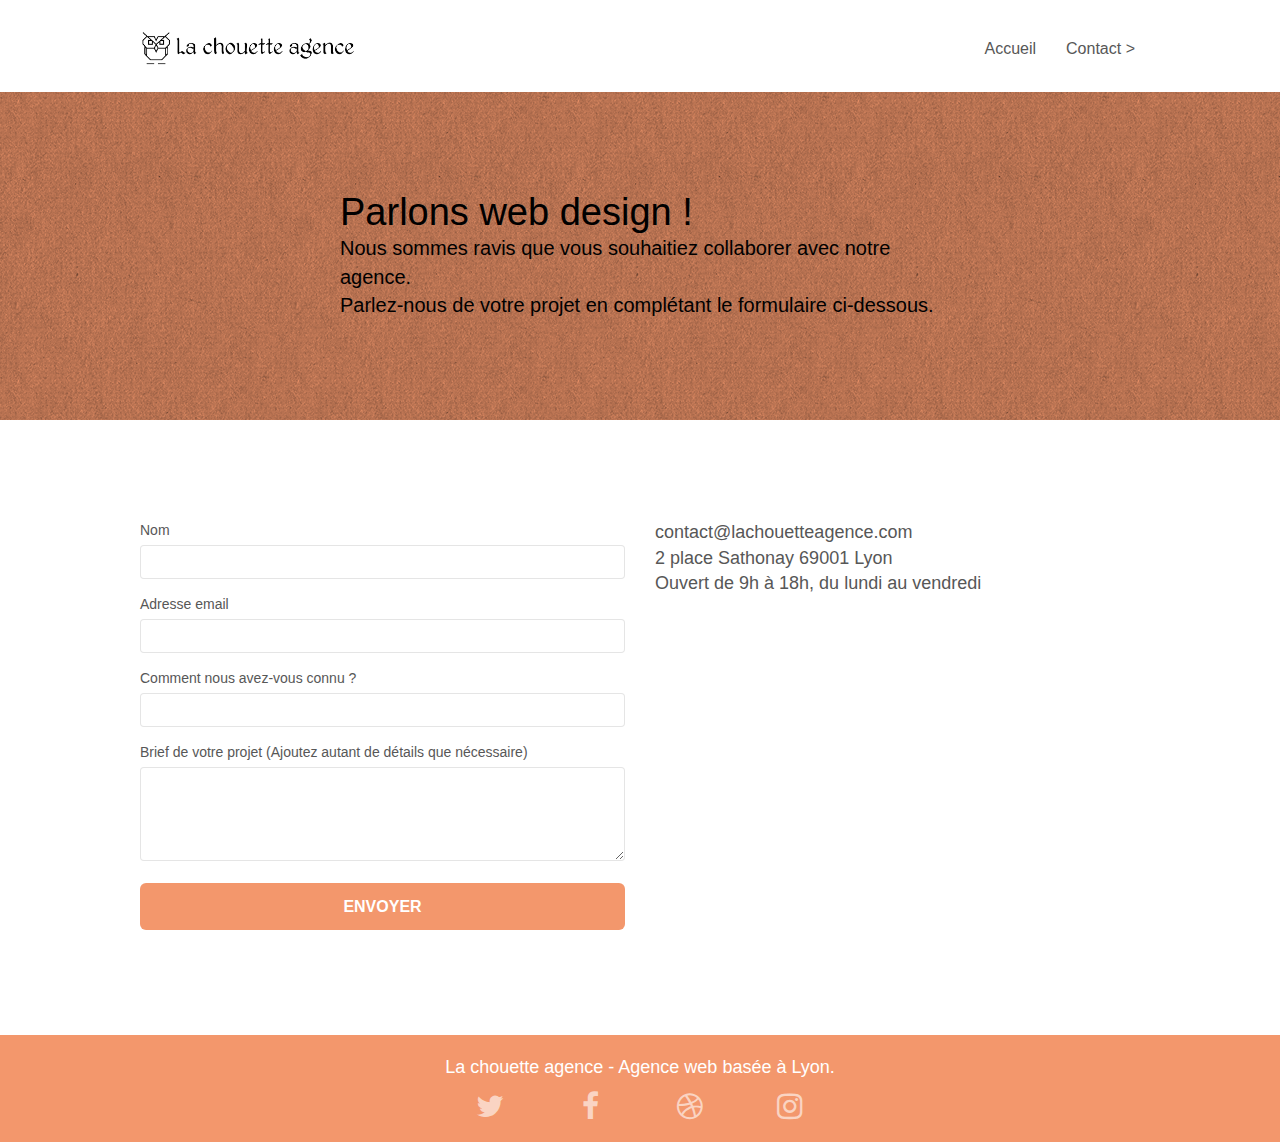
<file: page2.html>
<!doctype html>
<html lang="fr">
<head>
    <meta charset="utf-8">
	<meta name="title"
		content="En combinant notre créativité et notre savoir-faire, nous mettrons en valeur votre marque. Nous travaillons pour les micro-entreprises, les PME et les grandes entreprises.(plagié sur le premier site web venu)">
	<meta name="keywords" content="agence design lyon, création site web, site web lyon">
	<meta name="description" content="">
	<meta name="viewport" content="width=device-width, initial-scale=1.0, viewport-fit=cover">
	<link rel="shortcut icon" type="image/png" href="favicon.jpg">

	<link rel="stylesheet" type="text/css" href="./css/bootstrap.css">
	<link rel="stylesheet" type="text/css" href="style.css">
	<link rel="stylesheet" type="text/css" href="./css/font-awesome.css">
	<link rel="stylesheet" type="text/css" href="./css/et-line.css">


	<script src="./js/jquery-2.1.0.js"></script>
	<script src="./js/bootstrap.js"></script>
	<script src="./js/blocs.js"></script>
	<script src="./js/jquery.touchSwipe.js" defer></script>
	<script src="./js/gmaps.js"></script>
    <title>Contactez-nous !</title>

    
<!-- Analytics -->
 
<!-- Analytics END -->
    
</head>
<body>
<!-- Principal conteneur -->
<div class="page-container">
    
<!-- bloc-0 -->
<div class="bloc bgc-white l-bloc " id="bloc-0">
	<div class="container bloc-sm">
		<nav class="navbar row">
			<div class="navbar-header">
				<a class="navbar-brand" href="index.html"><img src="img/la-chouette-agence.png" alt="atlanta web design logo" height="40" /></a>
				<button id="nav-toggle" type="button" class="ui-navbar-toggle navbar-toggle" data-toggle="collapse" data-target=".navbar-1">
					<span class="sr-only">Toggle navigation</span><span class="icon-bar"></span><span class="icon-bar"></span><span class="icon-bar"></span>
				</button>
			</div>
			<div class="collapse navbar-collapse navbar-1 special-dropdown-nav">
				<ul class="site-navigation nav navbar-nav">
					<li>
						<a href="index.html">Accueil</a>
					</li>
					<li>
					</li>
					<li>
						<a href="page2.html">Contact &gt;</a>
					</li>
				</ul>
			</div>
		</nav>
	</div>
</div>
<!-- bloc-0 END -->

<!-- bloc-6 -->
<div class="bloc bg-dots-bg bg-repeat bgc-atomic-tangerine d-bloc bloc-bg-texture texture-paper" id="bloc-6">
	<div class="container bloc-lg">
		<div class="row">
			<div class="col-sm-12">
				<h1 class="hero-bloc-text tc-white2">
					Parlons web design !
				</h1>
				<p class="mg-lg tc-white2 tight-width-whitespace">
					Nous sommes ravis que vous souhaitiez collaborer avec notre agence.<br>
					Parlez-nous de votre projet en complétant le formulaire ci-dessous.
				</p>
			</div>
		</div>
	</div>
</div>
<!-- bloc-6 END -->

<!-- bloc-7 -->
<div class="bloc bgc-white l-bloc" id="bloc-7">
	<div class="container bloc-lg">
		<div class="row">
			<div class="col-sm-6">
				<form id="form_1" novalidate success-msg="Your message has been sent." fail-msg="Sorry it seems that our mail server is not responding, Sorry for the inconvenience!">
					<div class="form-group">
						<label>
							Nom
						</label>
						<input id="name" class="form-control" required />
					</div>
					<div class="form-group">
						<label>
							Adresse email
						</label>
						<input id="email" class="form-control" type="email" required />
					</div>
					<div class="form-group">
						<label>
							Comment nous avez-vous connu ?
						</label>
						<input class="form-control" type="email" required id="input_504" />
					</div>
					<div class="form-group">
						<label>
							Brief de votre projet (Ajoutez autant de détails que nécessaire)<br>
						</label><textarea id="message" class="form-control" rows="4" cols="50" required></textarea>
					</div> 
					<button class="bloc-button btn btn-lg btn-block cta-hero btn-atomic-tangerine" type="submit">
						Envoyer
					</button>
				</form>
			</div>
			<div class="col-sm-6">
				<p>
					contact@lachouetteagence.com<br>2 place Sathonay 69001 Lyon<br>Ouvert de 9h à 18h, du lundi au vendredi<br>
				</p>
			</div>
		</div>
	</div>
</div>
<!-- bloc-7 END -->

<!-- ScrollToTop Button -->
<a class="bloc-button btn btn-d scrollToTop" onclick="scrollToTarget('1')"><span class="fa fa-chevron-up"></span></a>
<!-- ScrollToTop Button END-->


<!-- Footer - bloc-8 -->
<div class="bloc bgc-atomic-tangerine d-bloc" id="bloc-8">
	<div class="container bloc-sm">
		<div class="row">
			<div class="col-sm-12">
				<p class="text-center white">
					La chouette agence - Agence web basée à Lyon.<br>
				</p>
				<div class="row row-no-gutters social">
					<div class="col-sm-3">
						<div class="text-center">
							<a class="social" href="index.html"><span class="fa fa-twitter icon-md"></span></a>
						</div>
					</div>
					<div class="col-sm-3">
						<div class="text-center">
							<a class="social" href="index.html"><span class="fa fa-facebook icon-md"></span></a>
						</div>
					</div>
					<div class="col-sm-3">
						<div class="text-center">
							<a class="social" href="index.html"><span class="fa fa-dribbble icon-md"></span></a>
						</div>
					</div>
					<div class="col-sm-3">
						<div class="text-center">
							<a class="social" href="index.html"><span
									class="fa fa-instagram icon-md"></span></a>
						</div>
					</div>
				
			</div>
		</div>
	</div>
</div>
<!-- Footer - bloc-8 END -->

</div>
<!-- Principal conteneur END -->
    

</body>
</html>
</file>
<file: style.css>
body {
    margin: 0;
    padding: 0;
    background: #FFF;
    overflow-x: hidden;
    -webkit-font-smoothing: antialiased;
    -moz-osx-font-smoothing: grayscale;
}

a,
button {
    transition: all .3s ease-in-out;
    outline: none!important;
}

a:hover {
    text-decoration: none;
    cursor: pointer;
}

#page-loading-blocs-notifaction {
    position: fixed;
    top: 0;
    bottom: 0;
    width: 100%;
    z-index: 100000;
    background: #FFFFFF url("img/pageload-spinner.gif") no-repeat center center;
}

.bloc {
    width: 100%;
    clear: both;
    background: 50% 50% no-repeat;
    padding: 0 50px;
    -webkit-background-size: cover;
    -moz-background-size: cover;
    -o-background-size: cover;
    background-size: cover;
    position: relative;
}

.bloc .container {
    padding-left: 0;
    padding-right: 0;
}

.bloc-lg {
    padding: 100px 50px;
}

.bloc-md {
    padding: 50px;
}

.bloc-sm {
    padding: 20px 50px;
}

.bg-center,
.bg-l-edge,
.bg-r-edge,
.bg-t-edge,
.bg-b-edge,
.bg-tl-edge,
.bg-bl-edge,
.bg-tr-edge,
.bg-br-edge,
.bg-repeat {
    -webkit-background-size: auto!important;
    -moz-background-size: auto!important;
    -o-background-size: auto!important;
    background-size: auto!important;
}

.bg-repeat {
    background: repeat;
}

.bg-t-edge {
    background: top no-repeat;
}

.bloc-bg-texture::before {
    content: "";
    background-size: 2px 2px;
    position: absolute;
    top: 0;
    bottom: 0;
    left: 0;
    right: 0;
}

.texture-paper::before {
    background: url("img/texture-paper.png");
    background-size: 280px 280px;
}

.b-parallax {
    background-attachment: fixed;
}

.d-bloc {
    color: rgba(255, 255, 255, .7);
}

.d-bloc button:hover {
    color: rgba(255, 255, 255, .9);
}

.d-bloc .icon-round,
.d-bloc .icon-square,
.d-bloc .icon-rounded,
.d-bloc .icon-semi-rounded-a,
.d-bloc .icon-semi-rounded-b {
    border-color: rgba(255, 255, 255, .9);
}

.d-bloc .divider-h span {
    border-color: rgba(255, 255, 255, .2);
}

.d-bloc .a-btn,
.d-bloc .navbar a,
.d-bloc .navbar-brand,
.d-bloc a .icon-sm,
.d-bloc a .icon-md,
.d-bloc a .icon-lg,
.d-bloc a .icon-xl,
.d-bloc h1 a,
.d-bloc h2 a,
.d-bloc h3 a,
.d-bloc h4 a,
.d-bloc h5 a,
.d-bloc h6 a,
.d-bloc p a {
    color: rgba(255, 255, 255, .6);
}

.d-bloc .a-btn:hover,
.d-bloc .navbar a:hover,
.d-bloc .navbar-brand:hover,
.d-bloc a:hover .icon-sm,
.d-bloc a:hover .icon-md,
.d-bloc a:hover .icon-lg,
.d-bloc a:hover .icon-xl,
.d-bloc h1 a:hover,
.d-bloc h2 a:hover,
.d-bloc h3 a:hover,
.d-bloc h4 a:hover,
.d-bloc h5 a:hover,
.d-bloc h6 a:hover,
.d-bloc p a:hover {
    color: rgba(255, 255, 255, 1);
}

.d-bloc .navbar-toggle .icon-bar {
    background: rgba(255, 255, 255, 1);
}

.d-bloc .btn-wire,
.d-bloc .btn-wire:hover {
    color: rgba(255, 255, 255, 1);
    border-color: rgba(255, 255, 255, 1);
}

.d-bloc .panel {
    color: rgba(0, 0, 0, .5);
}

.d-bloc .panel button:hover {
    color: rgba(0, 0, 0, .7);
}

.d-bloc .panel icon {
    border-color: rgba(0, 0, 0, .7);
}

.d-bloc .panel .divider-h span {
    border-color: rgba(0, 0, 0, .1);
}

.d-bloc .panel .a-btn {
    color: rgba(0, 0, 0, .6);
}

.d-bloc .panel .a-btn:hover {
    color: rgba(0, 0, 0, 1);
}

.d-bloc .panel .btn-wire,
.d-bloc .panel .btn-wire:hover {
    color: rgba(0, 0, 0, .7);
    border-color: rgba(0, 0, 0, .3);
}

.d-bloc .panel,
.l-bloc {
    color: rgba(0, 0, 0, .5);
}

.d-bloc .panel button:hover,
.l-bloc button:hover {
    color: rgba(0, 0, 0, .7);
}

.l-bloc .icon-round,
.l-bloc .icon-square,
.l-bloc .icon-rounded,
.l-bloc .icon-semi-rounded-a,
.l-bloc .icon-semi-rounded-b {
    border-color: rgba(0, 0, 0, .7);
}

.d-bloc .panel .divider-h span,
.l-bloc .divider-h span {
    border-color: rgba(0, 0, 0, .1);
}

.d-bloc .panel .a-btn,
.l-bloc .a-btn,
.l-bloc .navbar a,
.l-bloc .navbar-brand,
.l-bloc a .icon-sm,
.l-bloc a .icon-md,
.l-bloc a .icon-lg,
.l-bloc a .icon-xl,
.l-bloc h1 a,
.l-bloc h2 a,
.l-bloc h3 a,
.l-bloc h4 a,
.l-bloc h5 a,
.l-bloc h6 a,
.l-bloc p a {
    color: rgba(0, 0, 0, .6);
}

.d-bloc .panel .a-btn:hover,
.l-bloc .a-btn:hover,
.l-bloc .navbar a:hover,
.l-bloc .navbar-brand:hover,
.l-bloc a:hover .icon-sm,
.l-bloc a:hover .icon-md,
.l-bloc a:hover .icon-lg,
.l-bloc a:hover .icon-xl,
.l-bloc h1 a:hover,
.l-bloc h2 a:hover,
.l-bloc h3 a:hover,
.l-bloc h4 a:hover,
.l-bloc h5 a:hover,
.l-bloc h6 a:hover,
.l-bloc p a:hover {
    color: rgba(0, 0, 0, 1);
}

.l-bloc .navbar-toggle .icon-bar {
    color: rgba(0, 0, 0, .6);
}

.d-bloc .panel .btn-wire,
.d-bloc .panel .btn-wire:hover,
.l-bloc .btn-wire,
.l-bloc .btn-wire:hover {
    color: rgba(0, 0, 0, .7);
    border-color: rgba(0, 0, 0, .3);
}

.voffset {
    margin-top: 30px;
}

.voffset-lg {
    margin-top: 80px;
}

.row-no-gutters {
    margin-right: 0;
    margin-left: 0;
}

.row.row-no-gutters > [class^="col-"],
.row.row-no-gutters > [class*=" col-"] {
    padding-right: 0;
    padding-left: 0;
}

#bloc-1-hero h1 {
    font-size: 32px;
}

.navbar {
    margin-bottom: 0;
    z-index: 1;
}

.navbar-brand {
    height: auto;
    padding: 3px 15px;
    font-size: 25px;
    font-weight: normal;
    font-weight: 600;
    line-height: 44px;
}

.navbar-brand img {
    max-height: 200px;
    margin: 0 5px 0 0;
    display: inline;
}

.navbar-brand img[src$=svg] {
    min-width: 100px;
}

.nav-center .navbar-brand img {
    margin: 0;
}

.navbar .nav {
    padding-top: 2px;
    margin-right: -16px;
    float: right;
    z-index: 1;
}

.nav > li {
    float: left;
    margin-top: 4px;
    font-size: 16px;
}

.navbar-nav .open .dropdown-menu > li > a {
    text-align: inherit;
}

.nav > li a:hover,
.nav > li a:focus {
    background: transparent;
}

.navbar-toggle {
    margin: 10px 10px 0 0;
    border: 0px;
}

.navbar-toggle:hover {
    background: transparent!important;
}

.navbar-toggle .icon-bar {
    background-color: rgba(0, 0, 0, .5);
    width: 26px;
}

.nav-invert .navbar .nav {
    float: left;
}

.nav-invert .navbar-header,
.nav-invert .navbar-brand {
    float: right;
    position: relative;
    z-index: 2;
}

@media (min-width: 768px) {
    .site-navigation {
        position: absolute;
        top: 50%;
        right: 20px;
        transform: translate(0, -50%);
        -webkit-transform: translateY(-50%);
    }
    .nav > li .dropdown-menu a,
    .nav > li .dropdown-menu a:hover {
        color: #484848;
    }
    .nav-invert .site-navigation {
        left: 0;
        right: 0;
    }
    .nav-center {
        text-align: center;
    }
    .nav-center .navbar-header {
        width: 100%;
    }
    .nav-center .navbar-header,
    .nav-center .navbar-brand,
    .nav-center .nav > li {
        float: none;
        display: inline-block;
    }
    .nav-center .site-navigation {
        position: relative;
        width: 100%;
        right: 0;
        margin-right: 0px;
        margin-top: 20px;
    }
    .nav-center.mini-nav .navbar-toggle {
        float: none;
        margin: 10px auto 0;
    }
}

.nav > li > .dropdown a {
    background: none!important;
    display: block;
    padding: 14px 15px;
}

nav .caret {
    margin: 0 5px;
}

.dropdown-menu .dropdown-menu {
    top: -8px;
    left: 100%;
}

.dropdown-menu .dropmenu-flow-right {
    top: 100%;
    left: 0;
    margin-left: -1px;
    border-top-left-radius: 0;
    border-top-right-radius: 0;
}

.dropdown-menu .dropdown span {
    border: 4px solid black;
    border-top-color: transparent;
    border-right-color: transparent;
    border-bottom-color: transparent;
    margin: 6px -5px 0 0!important;
    float: right;
}

.mg-md {
    margin-top: 10px;
    margin-bottom: 20px;
}

.mg-lg {
    margin-top: 10px;
    margin-bottom: 40px;
}

.btn {
    margin: 0 5px 5px 0;
}

.btn.pull-right {
    margin: 0 0 5px 5px;
}

.btn-d,
.btn-d:hover,
.btn-d:focus {
    color: #FFF;
    background: rgba(0, 0, 0, .3);
}

button {
    outline: none!important;
}

.btn-rd {
    border-radius: 40px;
}

.btn-clean {
    border: 1px solid rgba(0, 0, 0, .08);
    border-bottom-color: rgba(0, 0, 0, .1);
    text-shadow: 0 1px 0 rgba(0, 0, 1, .1);
    box-shadow: 0 1px 3px rgba(0, 0, 1, .25), inset 0 1px 0 0 rgba(255, 255, 255, .15);
}

.icon-md {
    font-size: 30px!important;
}

.icon-lg {
    font-size: 60px!important;
}

.sm-shadow {
    text-shadow: 0 1px 2px rgba(0, 0, 0, .3);
}

.panel-sq,
.panel-sq .panel-heading,
.panel-sq .panel-footer {
    border-radius: 0;
}

.panel-rd {
    border-radius: 30px;
}

.panel-rd .panel-heading {
    border-radius: 29px 29px 0 0;
}

.panel-rd .panel-footer {
    border-radius: 0 0 29px 29px;
}

.form-control {
    border-color: rgba(0, 0, 0, .1);
    box-shadow: none;
}

.scrollToTop {
    width: 40px;
    height: 40px;
    position: fixed;
    bottom: 20px;
    right: 20px;
    opacity: 0;
    z-index: 500;
    transition: all .3s ease-in-out;
}

.scrollToTop span {
    margin-top: 6px;
}

.showScrollTop {
    font-size: 14px;
    opacity: 1;
}

a[data-lightbox] {
    position: relative;
    display: block;
    text-align: center;
}

a[data-lightbox]:hover::before {
    content: "+";
    font-family: "HelveticaNeue-Light", "Helvetica Neue Light", "Helvetica Neue", Helvetica, Arial;
    font-size: 32px;
    width: 50px;
    height: 50px;
    margin-left: -25px;
    border-radius: 50%;
    background: rgba(0, 0, 0, .6);
    color: #FFF;
    font-weight: 100;
    z-index: 1;
    position: absolute;
    top: 50%;
    transform: translateY(-50%);
    -webkit-transform: translateY(-50%);
}

a[data-lightbox]:hover img {
    opacity: 0.6;
    -webkit-animation-fill-mode: none;
    animation-fill-mode: none;
}

#lightbox-modal {
    display: flex;
    align-items: center;
}

#lightbox-modal .modal-dialog {
    width: 90%;
    max-width: 900px;
    margin: 0 auto 0;
}

#lightbox-modal .modal-dialog img {
    max-height: 90vh;
    margin: 0 auto;
}

.lightbox-caption {
    padding: 20px;
    color: #FFF;
    background: rgba(0, 0, 0, .5);
    position: absolute;
    left: 15px;
    right: 15px;
    bottom: 5px;
}

.close-lightbox {
    color: #FFF;
    font-size: 30px;
    position: absolute;
    top: 20px;
    right: 20px;
    z-index: 20;
    background: rgba(0, 0, 0, .5);
    border: none;
    line-height: 30px;
    padding: 0 9px 5px;
    opacity: 0.3;
}

.close-lightbox:hover,
.next-lightbox:hover,
.prev-lightbox:hover {
    opacity: 1.0;
    color: #FFF;
}

.next-lightbox,
.prev-lightbox {
    font-size: 20px;
    color: rgba(255, 255, 255, .9);
    background: rgba(0, 0, 0, .5);
    transition: all .2s ease-in-out;
    position: absolute;
    top: 45%;
    z-index: 1;
    opacity: 0.4;
}

.next-lightbox {
    padding: 6px 8px 1px 13px;
    right: 25px;
}

.prev-lightbox {
    padding: 6px 13px 1px 10px;
    left: 25px;
}

.snapshot-lb .modal-body {
    padding-bottom: 45px;
}

.snapshot-lb .lightbox-caption {
    padding: 0;
    color: rgba(0, 0, 0, .5);
    background: none;
}

h1,
h2,
h3,
h4,
h5,
h6,
p,
label,
.btn,
a {
    font-family: "helvetica";
    font-weight: 400;
    color: #575757!important;
}

.container {
    max-width: 1000px;
}

.hero-bloc-text {
    font-size: 38px;
    max-width: 600px !important;
}

.hero-bloc-text-sub {
    font-size: 36px;
}

.statement-bloc-text {
    line-height: 26px;
    font-style: italic;
    font-size: 20px;
    text-align: center;
    font-weight: lighter;
    max-width: 520px;
    margin: auto auto auto auto;
}

p {
    font-size: 18px;
}

.tight-width-whitespace {
    max-width: 600px;
    font-size: 20px;
    margin: auto auto auto auto;
}

.h1 {
    font-size: 20px;
    font-family: "Open Sans";
}

.cta-hero {
    margin-top: 22px;
    color: #FFFFFF!important;
    text-transform: uppercase;
    padding: 12px 28px 12px 28px;
    font-size: 16px;
    font-weight: 700;
}

.social {
    max-width: 400px;
    margin: auto auto auto auto;
}

h2 {
    font-size: 26px;
    line-height: 1.4em;
}

h3 {
    font-size: 15px;
    text-transform: uppercase;
    font-weight: 700;
    color: #333333!important;
}

.med-width-whitespace {
    max-width: 800px;
    margin: auto auto auto auto;
    box-shadow: 0px 0px 0px #000000;
}

h1 {
    color: #333333!important;
}

h4 {
    color: #333333!important;
}

.icons {
    margin-bottom: 14px;
    margin-top: 24px;
}

.white {
    color: #FFFFFF!important;
}

.portfolio-thumb {
    margin-bottom: 24px;
}

.portfolio-row {
    margin-bottom: 44px;
    margin-top: 50px;
}

.avatar {
    box-shadow: 0px 4px 9px rgba(0, 0, 0, 0.3);
}

.black-background {
    background-color: rgba(165, 147, 99, 0.7);
    padding: 40px 40px 40px 40px;
}

.bold-link {
    font-weight: 900;
    text-decoration: underline!important;
}

.bgc-white {
    background-color: #FFFFFF;
}

.bgc-dark-slate-blue {
    background-color: #364577;
}

.bgc-atomic-tangerine {
    background-color: #F3976C;
}

.tc-white {
    color: #F3976C!important;
    margin: auto;
    font-weight: 900;
    
}

.tc-white2 {
    color: black!important;
    margin: auto;
}

.tc-white3 {
    color: #ffffff!important;
    margin: auto;
    font-weight: 900;
    
}

.citation{
    font-size: 20px; 
}

.citation-by{
    font-size: 16px;
}

.title-img{
    font-size: 22px;
}

.btn-atomic-tangerine {
    background: #F3976C;
    color: #FFFFFF!important;
}

.btn-atomic-tangerine:hover {
    background: #c27956!important;
    color: #FFFFFF!important;
}

.ltc-white {
    color: #FFFFFF!important;
}

.ltc-white:hover {
    color: #cccccc!important;
}

.ltc-atomic-tangerine {
    color: #F3976C!important;
}

.ltc-atomic-tangerine:hover {
    color: #c27956!important;
}

.icon-dark-slate-blue {
    color: #364577!important;
    border-color: #364577!important;
}

.bg-dots-bg {
    background-image: url("img/dots-bg.png");
}

.bg-lines-h2-bg {
    background-image: url("img/lines-h2-bg.png");
}

.bg-banniere {
    background-image: url("img/la-chouette-agence-banniere.jpg");
}

.bg-presentation {
    background-image: url("img/image-de-presentation.bmp");
}

@media (max-width: 1024px) {
    .bloc {
        padding-left: 20px;
        padding-right: 20px;
    }
    .bloc.full-width-bloc,
    .bloc-tile-2.full-width-bloc .container,
    .bloc-tile-3.full-width-bloc .container,
    .bloc-tile-4.full-width-bloc .container {
        padding-left: 0;
        padding-right: 0;
    }
}

@media (max-width: 992px) and (min-width: 768px) {
    .navbar .nav {
        max-width: 80%
    }
    .nav-center.navbar .nav {
        max-width: 100%
    }
}

@media only screen and (min-device-width: 768px) and (max-device-width: 1024px) and (orientation: landscape) {
    .b-parallax {
        background-attachment: scroll;
    }
}

@media only screen and (min-device-width: 1024px) and (max-device-width: 1366px) and (-webkit-min-device-pixel-ratio: 1.5) {
    .b-parallax {
        background-attachment: scroll;
    }
}

@media (max-width: 991px) {
    .container {
        width: 100%;
    }
    .b-parallax {
        background-attachment: scroll;
    }
    .page-container,
    #hero-bloc {
        overflow-x: hidden;
        position: relative;
    }
    .bloc {
        padding-left: constant(safe-area-inset-left);
        padding-right: constant(safe-area-inset-right);
    }
    .bloc-group,
    .bloc-group .bloc {
        display: block;
        width: 100%;
    }
    .bloc-fill-screen .fill-bloc-top-edge,
    .bloc-fill-screen .fill-bloc-bottom-edge {
        padding: 0 20px;
        padding-left: constant(safe-area-inset-left);
        padding-right: constant(safe-area-inset-right);
    }
}

@media (max-width: 767px) {
    .page-container {
        overflow-x: hidden;
        position: relative;
    }
    h1,
    h2,
    h3,
    h4,
    h5,
    h6,
    p,
    #disqus_thread {
        padding-left: 10px!important;
        padding-right: 10px!important;
    }
    .b-parallax {
        background-attachment: scroll;
    }
    .navbar .nav {
        padding-top: 0;
        border-top: 1px solid rgba(0, 0, 0, .2);
        float: none!important;
    }
    .navbar.row {
        margin-left: 0;
        margin-right: 0;
    }
    .site-navigation {
        position: inherit;
        transform: none;
        -webkit-transform: none;
        -ms-transform: none;
    }
    .nav > li {
        margin-top: 0;
        border-bottom: 1px solid rgba(0, 0, 0, .1);
        background: rgba(0, 0, 0, .05);
        text-align: left;
        padding-left: 15px;
        width: 100%;
    }
    .nav > li:hover {
        background: rgba(0, 0, 0, .08);
    }
    .dropdown .dropdown a .caret {
        float: none;
        margin: 5px 0 0 10px!important;
        border: 4px solid black;
        border-bottom-color: transparent;
        border-right-color: transparent;
        border-left-color: transparent;
    }
    #hero-bloc .navbar .nav {
        background: rgba(0, 0, 0, .8);
    }
    #hero-bloc .navbar .nav a {
        color: rgba(255, 255, 255, .6);
    }
    .hero {
        padding: 50px 0;
    }
    .hero-nav {
        left: -1px;
        right: -1px;
    }
    .navbar-collapse {
        padding: 0;
        overflow-x: hidden;
        -webkit-box-shadow: none;
        box-shadow: none;
    }
    .navbar-brand img {
        max-height: 40px;
        width: auto;
    }
    .nav-invert .navbar-header {
        float: none;
        width: 100%;
    }
    .nav-invert .navbar-toggle {
        float: left;
        margin-left: 10px;
    }
    .bloc {
        padding-left: 0;
        padding-right: 0;
    }
    .bloc-xxl,
    .bloc-xl,
    .bloc-lg {
        padding: 40px 0;
    }
    .bloc-sm,
    .bloc-md {
        padding-left: 0;
        padding-right: 0;
    }
    .bloc-tile-2 .container,
    .bloc-tile-3 .container,
    .bloc-tile-4 .container,
    .bloc-fill-screen .fill-bloc-top-edge,
    .bloc-fill-screen .fill-bloc-bottom-edge {
        padding-left: 0;
        padding-right: 0;
    }
    .a-block {
        padding: 0 10px;
    }
    .btn-dwn {
        display: none;
    }
    .voffset {
        margin-top: 5px;
    }
    .voffset-md {
        margin-top: 20px;
    }
    .voffset-lg {
        margin-top: 30px;
    }
    form {
        padding: 5px;
    }
    .close-lightbox {
        display: inline-block;
    }
    .blocsapp-device-iphone5 {
        background-size: 216px 425px;
        padding-top: 60px;
        width: 216px;
        height: 425px;
    }
    .blocsapp-device-iphone5 img {
        width: 180px;
        height: 320px;
    }
}

@media (max-width: 400px) {
    .bloc {
        padding-left: 0;
        padding-right: 0;
    }
}

@media (max-width: 767px) {
    .bloc-mob-center-text {
        text-align: center;
    }
}
</file>
<file: css/et-line.css>
@font-face {
    font-family: et-line;
    src: url(../fonts/et-line.eot);
    src: url(../fonts/et-line.eot?#iefix) format('embedded-opentype'), url(../fonts/et-line.woff) format('woff'), url(../fonts/et-line.ttf) format('truetype'), url(../fonts/et-line.svg#et-line) format('svg');
    font-weight: 400;
    font-style: normal
}

.et-icon-adjustments,
.et-icon-alarmclock,
.et-icon-anchor,
.et-icon-aperture,
.et-icon-attachment,
.et-icon-bargraph,
.et-icon-basket,
.et-icon-beaker,
.et-icon-bike,
.et-icon-book-open,
.et-icon-briefcase,
.et-icon-browser,
.et-icon-calendar,
.et-icon-camera,
.et-icon-caution,
.et-icon-chat,
.et-icon-circle-compass,
.et-icon-clipboard,
.et-icon-clock,
.et-icon-cloud,
.et-icon-compass,
.et-icon-desktop,
.et-icon-dial,
.et-icon-document,
.et-icon-documents,
.et-icon-download,
.et-icon-dribbble,
.et-icon-edit,
.et-icon-envelope,
.et-icon-expand,
.et-icon-facebook,
.et-icon-flag,
.et-icon-focus,
.et-icon-gears,
.et-icon-genius,
.et-icon-gift,
.et-icon-global,
.et-icon-globe,
.et-icon-googleplus,
.et-icon-grid,
.et-icon-happy,
.et-icon-hazardous,
.et-icon-heart,
.et-icon-hotairballoon,
.et-icon-hourglass,
.et-icon-key,
.et-icon-laptop,
.et-icon-layers,
.et-icon-lifesaver,
.et-icon-lightbulb,
.et-icon-linegraph,
.et-icon-linkedin,
.et-icon-lock,
.et-icon-magnifying-glass,
.et-icon-map,
.et-icon-map-pin,
.et-icon-megaphone,
.et-icon-mic,
.et-icon-mobile,
.et-icon-newspaper,
.et-icon-notebook,
.et-icon-paintbrush,
.et-icon-paperclip,
.et-icon-pencil,
.et-icon-phone,
.et-icon-picture,
.et-icon-pictures,
.et-icon-piechart,
.et-icon-presentation,
.et-icon-pricetags,
.et-icon-printer,
.et-icon-profile-female,
.et-icon-profile-male,
.et-icon-puzzle,
.et-icon-quote,
.et-icon-recycle,
.et-icon-refresh,
.et-icon-ribbon,
.et-icon-rss,
.et-icon-sad,
.et-icon-scissors,
.et-icon-scope,
.et-icon-search,
.et-icon-shield,
.et-icon-speedometer,
.et-icon-strategy,
.et-icon-streetsign,
.et-icon-tablet,
.et-icon-target,
.et-icon-telescope,
.et-icon-toolbox,
.et-icon-tools,
.et-icon-tools-2,
.et-icon-trophy,
.et-icon-tumblr,
.et-icon-twitter,
.et-icon-upload,
.et-icon-video,
.et-icon-wallet,
.et-icon-wine {
    font-family: et-line;
    speak: none;
    font-style: normal;
    font-weight: 400;
    font-variant: normal;
    text-transform: none;
    line-height: 1;
    -webkit-font-smoothing: antialiased;
    -moz-osx-font-smoothing: grayscale;
    display: inline-block
}

.et-icon-mobile:before {
    content: "\e000"
}

.et-icon-laptop:before {
    content: "\e001"
}

.et-icon-desktop:before {
    content: "\e002"
}

.et-icon-tablet:before {
    content: "\e003"
}

.et-icon-phone:before {
    content: "\e004"
}

.et-icon-document:before {
    content: "\e005"
}

.et-icon-documents:before {
    content: "\e006"
}

.et-icon-search:before {
    content: "\e007"
}

.et-icon-clipboard:before {
    content: "\e008"
}

.et-icon-newspaper:before {
    content: "\e009"
}

.et-icon-notebook:before {
    content: "\e00a"
}

.et-icon-book-open:before {
    content: "\e00b"
}

.et-icon-browser:before {
    content: "\e00c"
}

.et-icon-calendar:before {
    content: "\e00d"
}

.et-icon-presentation:before {
    content: "\e00e"
}

.et-icon-picture:before {
    content: "\e00f"
}

.et-icon-pictures:before {
    content: "\e010"
}

.et-icon-video:before {
    content: "\e011"
}

.et-icon-camera:before {
    content: "\e012"
}

.et-icon-printer:before {
    content: "\e013"
}

.et-icon-toolbox:before {
    content: "\e014"
}

.et-icon-briefcase:before {
    content: "\e015"
}

.et-icon-wallet:before {
    content: "\e016"
}

.et-icon-gift:before {
    content: "\e017"
}

.et-icon-bargraph:before {
    content: "\e018"
}

.et-icon-grid:before {
    content: "\e019"
}

.et-icon-expand:before {
    content: "\e01a"
}

.et-icon-focus:before {
    content: "\e01b"
}

.et-icon-edit:before {
    content: "\e01c"
}

.et-icon-adjustments:before {
    content: "\e01d"
}

.et-icon-ribbon:before {
    content: "\e01e"
}

.et-icon-hourglass:before {
    content: "\e01f"
}

.et-icon-lock:before {
    content: "\e020"
}

.et-icon-megaphone:before {
    content: "\e021"
}

.et-icon-shield:before {
    content: "\e022"
}

.et-icon-trophy:before {
    content: "\e023"
}

.et-icon-flag:before {
    content: "\e024"
}

.et-icon-map:before {
    content: "\e025"
}

.et-icon-puzzle:before {
    content: "\e026"
}

.et-icon-basket:before {
    content: "\e027"
}

.et-icon-envelope:before {
    content: "\e028"
}

.et-icon-streetsign:before {
    content: "\e029"
}

.et-icon-telescope:before {
    content: "\e02a"
}

.et-icon-gears:before {
    content: "\e02b"
}

.et-icon-key:before {
    content: "\e02c"
}

.et-icon-paperclip:before {
    content: "\e02d"
}

.et-icon-attachment:before {
    content: "\e02e"
}

.et-icon-pricetags:before {
    content: "\e02f"
}

.et-icon-lightbulb:before {
    content: "\e030"
}

.et-icon-layers:before {
    content: "\e031"
}

.et-icon-pencil:before {
    content: "\e032"
}

.et-icon-tools:before {
    content: "\e033"
}

.et-icon-tools-2:before {
    content: "\e034"
}

.et-icon-scissors:before {
    content: "\e035"
}

.et-icon-paintbrush:before {
    content: "\e036"
}

.et-icon-magnifying-glass:before {
    content: "\e037"
}

.et-icon-circle-compass:before {
    content: "\e038"
}

.et-icon-linegraph:before {
    content: "\e039"
}

.et-icon-mic:before {
    content: "\e03a"
}

.et-icon-strategy:before {
    content: "\e03b"
}

.et-icon-beaker:before {
    content: "\e03c"
}

.et-icon-caution:before {
    content: "\e03d"
}

.et-icon-recycle:before {
    content: "\e03e"
}

.et-icon-anchor:before {
    content: "\e03f"
}

.et-icon-profile-male:before {
    content: "\e040"
}

.et-icon-profile-female:before {
    content: "\e041"
}

.et-icon-bike:before {
    content: "\e042"
}

.et-icon-wine:before {
    content: "\e043"
}

.et-icon-hotairballoon:before {
    content: "\e044"
}

.et-icon-globe:before {
    content: "\e045"
}

.et-icon-genius:before {
    content: "\e046"
}

.et-icon-map-pin:before {
    content: "\e047"
}

.et-icon-dial:before {
    content: "\e048"
}

.et-icon-chat:before {
    content: "\e049"
}

.et-icon-heart:before {
    content: "\e04a"
}

.et-icon-cloud:before {
    content: "\e04b"
}

.et-icon-upload:before {
    content: "\e04c"
}

.et-icon-download:before {
    content: "\e04d"
}

.et-icon-target:before {
    content: "\e04e"
}

.et-icon-hazardous:before {
    content: "\e04f"
}

.et-icon-piechart:before {
    content: "\e050"
}

.et-icon-speedometer:before {
    content: "\e051"
}

.et-icon-global:before {
    content: "\e052"
}

.et-icon-compass:before {
    content: "\e053"
}

.et-icon-lifesaver:before {
    content: "\e054"
}

.et-icon-clock:before {
    content: "\e055"
}

.et-icon-aperture:before {
    content: "\e056"
}

.et-icon-quote:before {
    content: "\e057"
}

.et-icon-scope:before {
    content: "\e058"
}

.et-icon-alarmclock:before {
    content: "\e059"
}

.et-icon-refresh:before {
    content: "\e05a"
}

.et-icon-happy:before {
    content: "\e05b"
}

.et-icon-sad:before {
    content: "\e05c"
}

.et-icon-facebook:before {
    content: "\e05d"
}

.et-icon-twitter:before {
    content: "\e05e"
}

.et-icon-googleplus:before {
    content: "\e05f"
}

.et-icon-rss:before {
    content: "\e060"
}

.et-icon-tumblr:before {
    content: "\e061"
}

.et-icon-linkedin:before {
    content: "\e062"
}

.et-icon-dribbble:before {
    content: "\e063"
}
</file>
